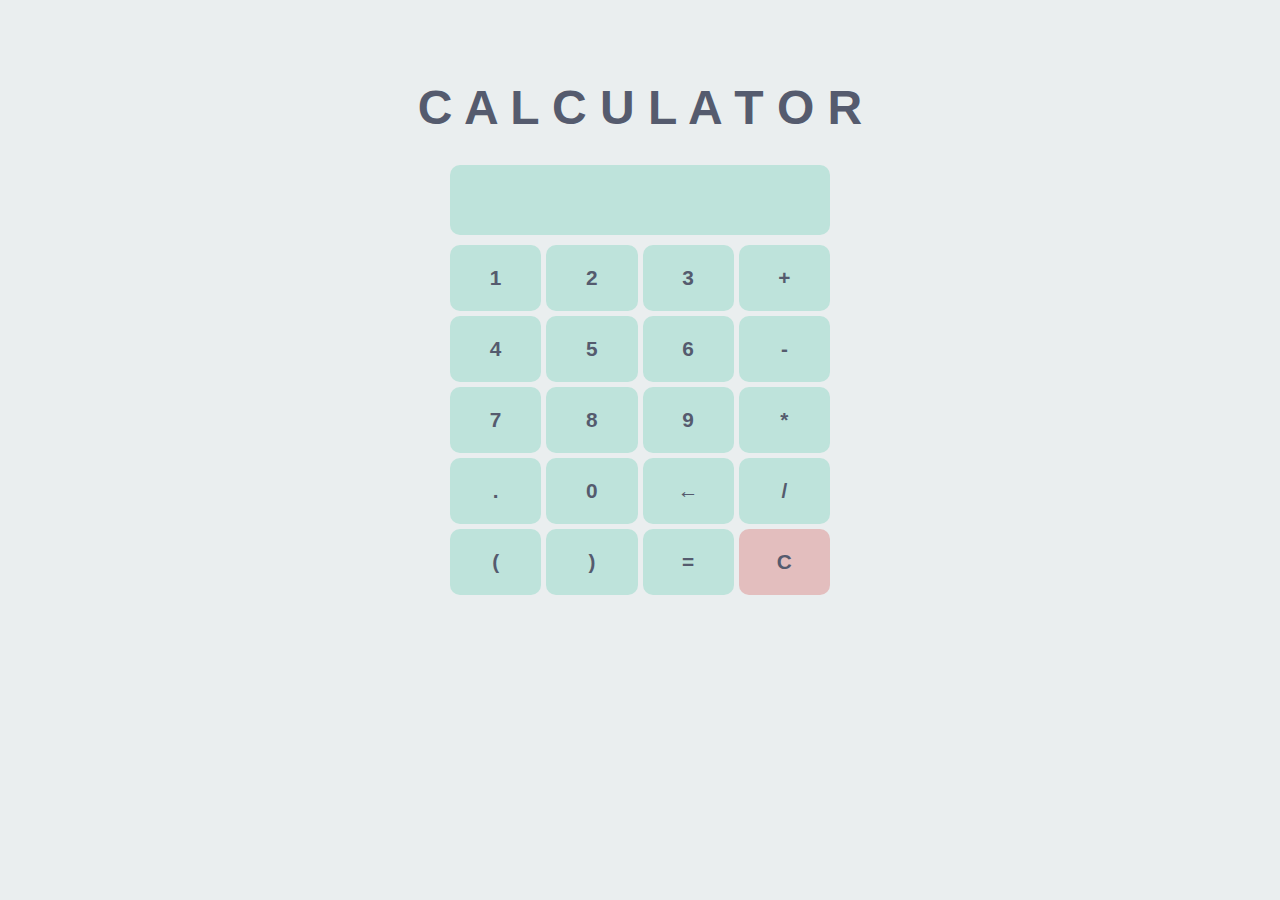
<file: 1-Calculator/index.html>
<!DOCTYPE html>
<html lang="en">
<head>
    <meta charset="UTF-8">
    <meta http-equiv="X-UA-Compatible" content="IE=edge">
    <meta name="viewport" content="width=device-width, initial-scale=1.0">
    <link rel="stylesheet" href="styles.css">
    <title>Calculator</title>
</head>
<body>
    <header>
        <h1>C A L C U L A T O R</h1>
    </header>
    <main class="container">
        <section class="container__display">
            <input class="display" id="display" type="text" readonly>
        </section>
        <section class="container__buttons">
            <button onclick="writeNum(1)">1</button>
            <button onclick="writeNum(2)">2</button>
            <button onclick="writeNum(3)">3</button>
            <button onclick="writeNum('+')">+</button>
            <button onclick="writeNum(4)">4</button>
            <button onclick="writeNum(5)">5</button>
            <button onclick="writeNum(6)">6</button>
            <button onclick="writeNum('-')">-</button>
            <button onclick="writeNum(7)">7</button>
            <button onclick="writeNum(8)">8</button>
            <button onclick="writeNum(9)">9</button>
            <button onclick="writeNum('*')">*</button>
            <button onclick="writeNum('.')">.</button>
            <button onclick="writeNum(0)">0</button>
            <button onclick="deleteNum()">←</button>
            <button onclick="writeNum('/')">/</button>
            <button onclick="writeNum('(')">(</button>
            <button onclick="writeNum(')')">)</button>  
            <button onclick="calculate()">=</button>
            <button class="button__clear" onclick="deleteAll()">C</button>
        </section>
    </main>
    <script src="script.js"></script>
</body>
</html>
</file>
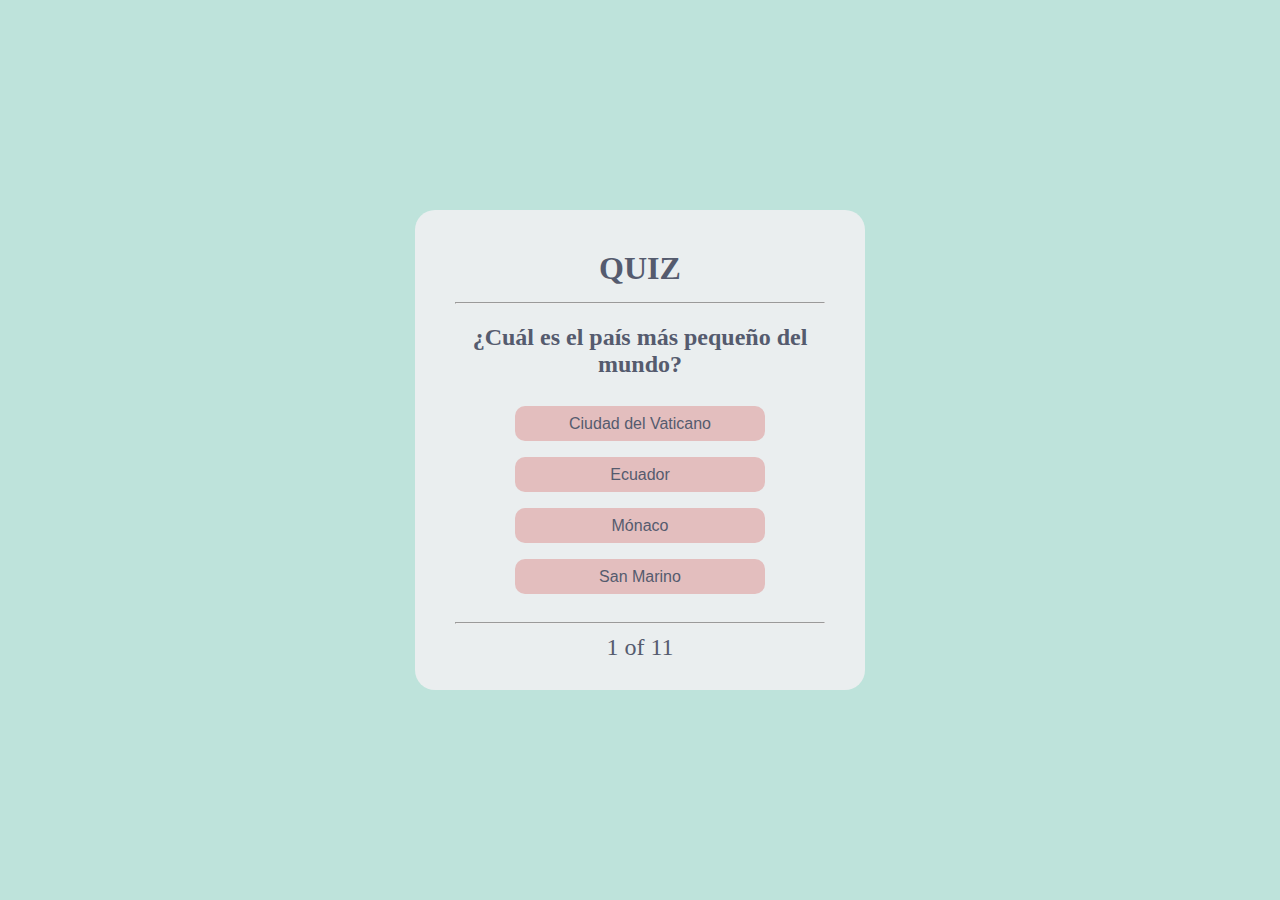
<file: 2-quizApp/index.html>
<!DOCTYPE html>
<html lang="en">
<head>
    <meta charset="UTF-8">
    <meta http-equiv="X-UA-Compatible" content="IE=edge">
    <meta name="viewport" content="width=device-width, initial-scale=1.0">
    <link rel="stylesheet" href="styles/style.css">
    <title>Quiz</title>
</head>
<body>
    <section id="modal" class="modal">
        <div class="window-container"></div>
    </section>

    <main id="quiz">
        <h1>QUIZ</h1>
        <hr />
        <h2 id="question"></h2>
        <section id="choices"></section>
        <hr />
        <footer id="progress"></footer>
    </main>

    <!-- scripts -->
    <script src="app.js" type="module"></script>
</body>
</html>
</file>
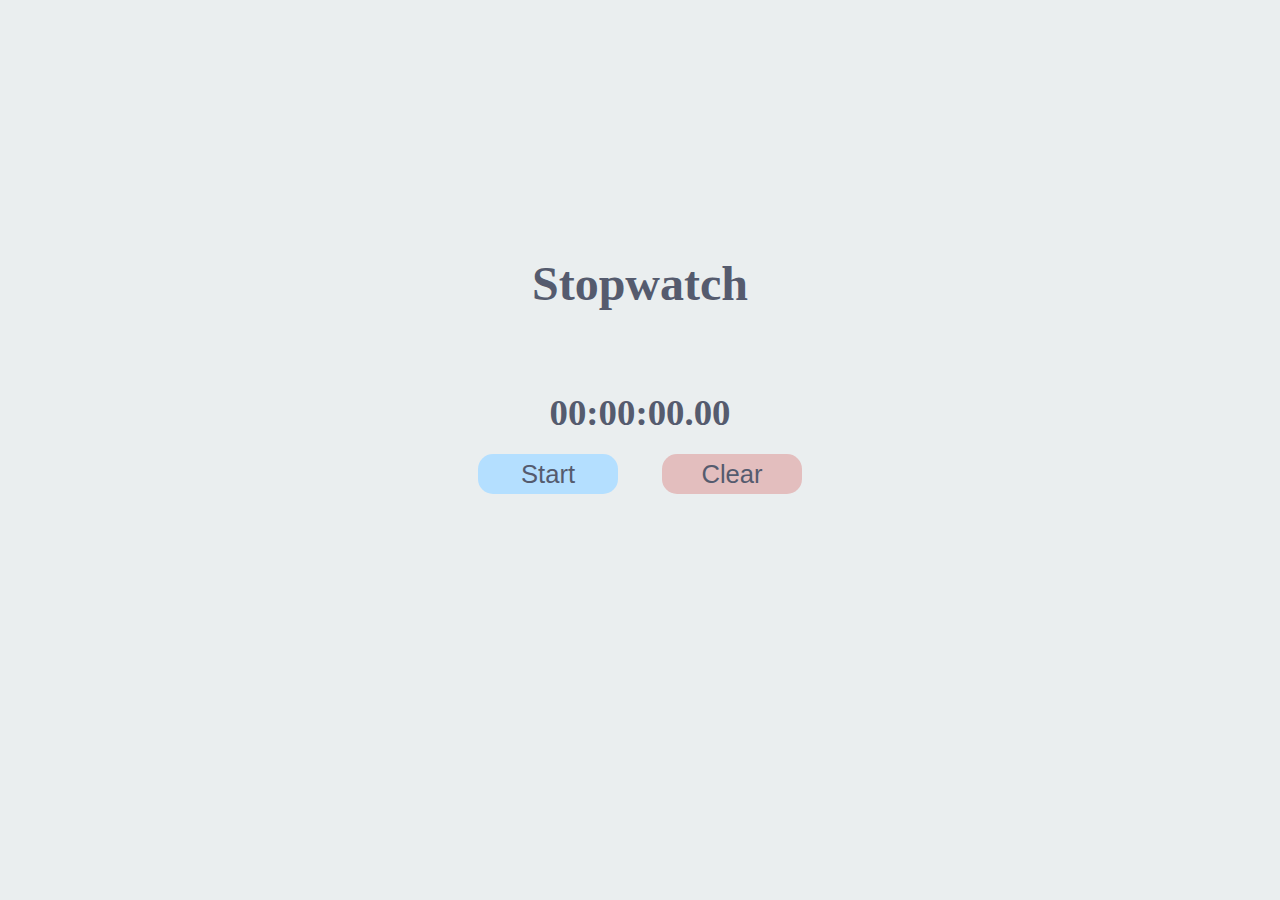
<file: 5-StopwatchApp/index.html>
<!DOCTYPE html>
<html lang="en">
<head>
    <meta charset="UTF-8">
    <meta http-equiv="X-UA-Compatible" content="IE=edge">
    <meta name="viewport" content="width=device-width, initial-scale=1.0">
    <link rel="stylesheet" href="style.css">
    <title>Stopwatch</title>
</head>
<body>
    <header class="title-container">
        <h1 class="title">
            Stopwatch
        </h1>
    </header>

    <main class="main-container">
        <h2 class="numbers">
            <span id="hours">00</span>:
            <span id="minutes">00</span>:
            <span id="seconds">00</span>.
            <span id="centiseconds">00</span>
        </h2>
        <div class="buttons">
            <button id="start">Start</button>
            <button id="reset">Clear</button>
        </div>
    </main>

    <script src="script.js"></script>
</body>
</html>
</file>
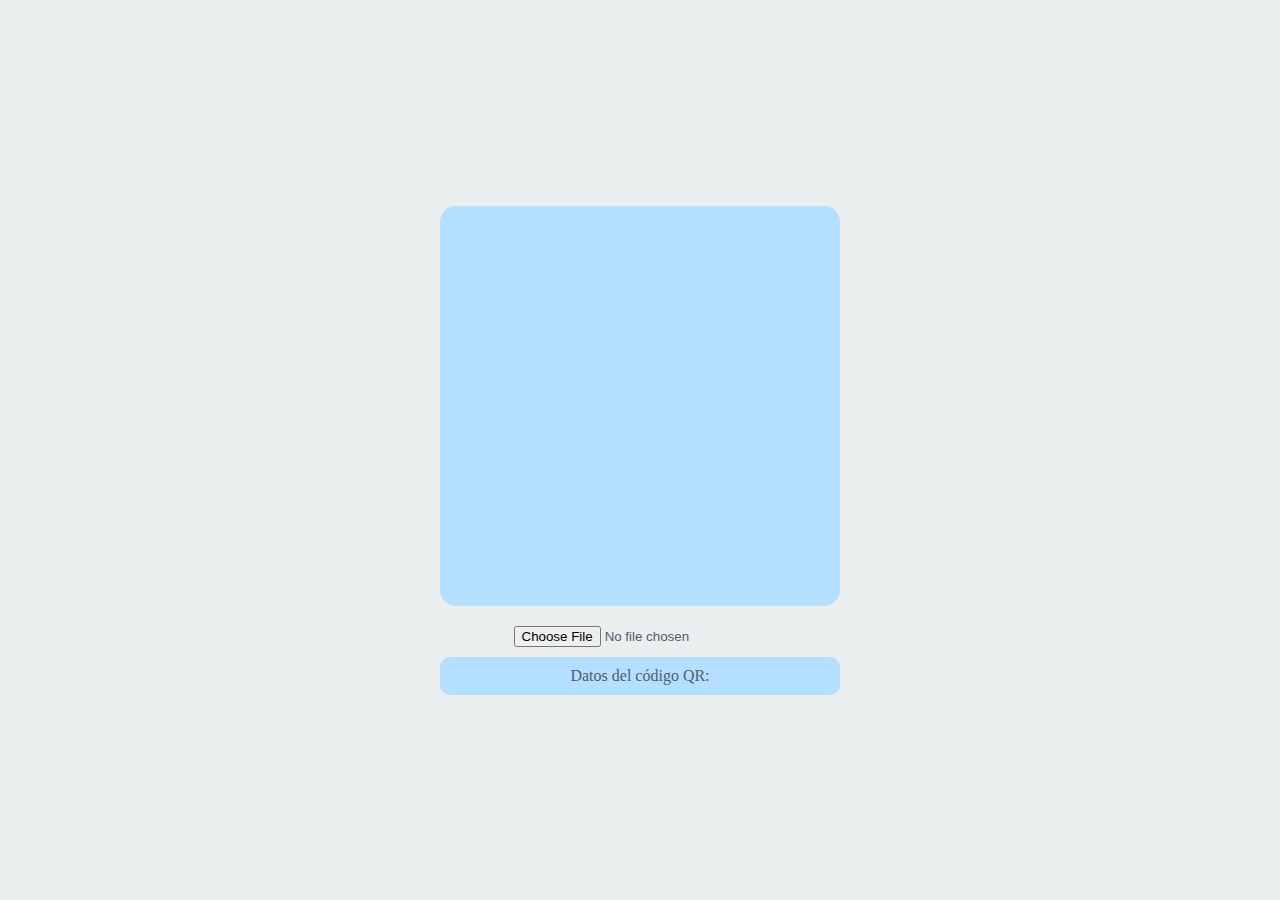
<file: 6-ReaderQR/index.html>
<!DOCTYPE html>
<html lang="en">
<head>
  <meta charset="UTF-8">
  <meta name="viewport" content="width=device-width, initial-scale=1.0">
  <title>READER QR</title>
  <link rel="stylesheet" href="style.css">
  <script src="jsQR.js"></script>
</head>
<body>
  <main>
    <div class="image-container">
      <img id="output">
    </div>
    <input type="file" id="input" accept="image/*">
    <div id="result">Datos del código QR: </div>
    <div id="copy-to-clipboard">Copiado al portapapeles</div>
  </main>
  <script src="script.js"></script>
</body>
</html>
</file>
<file: 1-Calculator/styles.css>
:root {
    --fontColor: #555B6E;
    --backgroundColor: #EAEEEF;
    --primary: #BEE3DB;
    --primaryHover: #ADD2CA;
    --firstBorder: #BEE3DB; /* same color of primary color */
    --secondBorder: #CFF4EB;
    --secondary: #E3BEBE;
    --secondaryHover: #D2B0B0;
    --secondaryFirstBorder: #E3BEBE;
    --secondarySecondBorder: #F4CFCF;
}

* {
    margin: 0;
    padding: 0;
    box-sizing: border-box;
    color: var(--fontColor);
    font-family:'Gill Sans', 'Gill Sans MT', Calibri, 'Trebuchet MS', sans-serif;
}

body {
    background: var(--backgroundColor);
}

.container {
    width: 380px;
    height: 450px;
    margin: auto;
    display: flex;
    flex-direction: column;
    justify-content: space-evenly;
    align-items: center;
}

.container__buttons {
    width: 100%;
    height: 350px;
    display: grid;
    grid-template-columns: repeat(4, 1fr);
    grid-template-rows: repeat(5, 1fr);
    gap: 5px;
}

.container__buttons:focus {
    outline: none;
}

button {
    font-size: 1.3em;
    font-weight: 900;
    border-radius: 10px;
    border: none;
    background: var(--primary);
}

button:hover {
    background: var(--primaryHover);
}

button:active {
    border-top: solid 3px var(--firstBorder);
    border-right: solid 3px var(--firstBorder);
    border-left: solid 3px var(--secondBorder);
    border-bottom: solid 3px var(--secondBorder);
}

.container__display {
    width: 100%;
    height: 70px;
}

.display {
    width: 100%;
    height: 100%;
    font-size: 2em;
    margin: 0;
    border: none;
    text-align: right;
    background: var(--primary);
    border-radius: 10px;
    padding: 0 10px;
}

.display:focus {
    outline: none;
}

header {
    width: 100%;
    display: grid;
    place-items: center;
    margin: 80px 0 20px 0;
}

h1 {
    font-size: 3em;
}

.button__clear {
    background: var(--secondary);
}

.button__clear:hover {
    background: var(--secondaryHover);
}

.button__clear:active {
    border-top: solid 3px var(--secondaryFirstBorder);
    border-right: solid 3px var(--secondaryFirstBorder);
    border-left: solid 3px var(--secondarySecondBorder);
    border-bottom: solid 3px var(--secondarySecondBorder);
}
</file>
<file: 2-quizApp/styles/style.css>
:root {
    --fontColor: #555B6E;
    --backgroundColor: #EAEEEF;
    --primary: #BEE3DB;
    --secondary: #E3BEBE;
    --secondaryHover: #D2B0B0;
    --secondaryFirstBorder: #E3BEBE;
    --secondarySecondBorder: #F4CFCF;
}

* {
    padding: 0;
    margin: 0;
    box-sizing: border-box;
    color: var(--fontColor);
}

body {
    background: var(--primary);
    display: flex;
    align-items: center;
    justify-content: center;
    width: 100vw;
    height: 100vh;
}

#quiz {
    background-color: var(--backgroundColor);
    border-radius: 20px;
    text-align: center;
    width: 450px;
    min-height: 450px;
    max-height: 480px;
    padding: 40px 40px;
}

h1 {
    margin-bottom: 15px;
}

#choices {
    display: flex;
    align-items: center;
    justify-content: center;
    flex-direction: column;
    padding: 20px;
}

.buttons {
    background: var(--secondary);
    margin: 8px 0;
    width: 250px;
    height: 35px;
    border: none;
    border-radius: 10px;
    font-size: 1.0em;
}

.buttons:hover {
    background-color: var(--secondaryHover);
}

.buttons:active {
    border-top: var(--secondaryFirstBorder) solid 3px;
    border-right: var(--secondaryFirstBorder) solid 3px;
    border-bottom: var(--secondarySecondBorder) solid 3px;
    border-left: var(--secondarySecondBorder) solid 3px;
}

#progress {
    font-size: 1.5em;
    margin-top: 10px;
}

#question {
    margin: 20px 0 0 0;
}

.modal {
    position: fixed;
    top: 0;
    right: 0;
    bottom: 0;
    left: 0;
    background: rgba(6, 6, 6, 0.666);
    display: flex;
    z-index: 10000;
    pointer-events: none;
    opacity: 0;
}

.window-container {
    background: var(--backgroundColor);
    border-radius: 8px;
    display: grid;
    grid-auto-columns: 100%;
    height: 180px;
    margin: auto;
    padding: 20px;
    place-items: center;
    text-align: center;
    width: 400px;
}

.show-modal {
    opacity: 1;
    pointer-events: unset;
}

#reset-modal {
    text-decoration: none;
    background: var(--secondary);
    padding: 8px 13px;
    border-radius: 15px;
    border: none;
    font-size: 1em;
    place-self: center;
    align-self: flex-end;
    transition: background .4s;
}

#reset-modal:hover {
    background: var(--secondaryHover);
}
</file>
<file: 5-StopwatchApp/style.css>
:root {
    --fontColor: #555B6E;
    --backgroundColor: #EAEEEF;

    /* Primary color */
    --primary: #B4DFFF;
    --primaryHover: #A3CEEE;

    /* Secondary color */
    --secondary: #E3BEBE;
    --secondaryHover: #D2B0B0;
}

* {
    margin: 0;
    padding: 0;
    box-sizing: border-box;
    color: var(--fontColor);
}

body {
    background-color: var(--backgroundColor);
    width: 100vw;
    height: 100vh;
    display: flex;
    flex-direction: column;
    align-items: center;
    justify-content: center;
}

.title-container {
    align-self: center;
}

.title {
    margin-bottom: 80px;
    font-size: 3em;
}

.main-container {
    margin-bottom: 130px;
}

.numbers {
    display: flex;
    justify-content: center;
    font-size: 2.3em;
}

.buttons button {
    margin: 20px;
    font-size: 1.6em;
    background-color: var(--primary);
    border: none;
    height: 40px;
    width: 140px;
    border-radius: 15px;
}
.buttons button:hover { background-color: var(--primaryHover); }
.buttons button:active { border: var(--primary) solid 2px; }
.buttons button:nth-child(2) { background-color: var(--secondary); }
.buttons button:nth-child(2):hover { background-color: var(--secondaryHover); }
.buttons button:nth-child(2):active { border: var(--secondary) solid 2px; }
</file>
<file: 6-ReaderQR/style.css>
:root {
  --fontColor: #555B6E;
  --backgroundColor: #EAEEEF;

  /* Primary color */
  --primary: #B4DFFF;
  --primaryHover: #A3CEEE;

  /* Secondary color */
  --secondary: #E3BEBE;
  --secondaryHover: #D2B0B0;

  /* Tertiary color */
  --tertiary: #C7FFDA;
  --tertiaryHover: #C4F4C7;
}

* {
  margin: 0;
  padding: 0;
  box-sizing: border-box;
  color: var(--fontColor);
}

main {
  background-color: var(--backgroundColor);
  width: 100vw;
  height: 100vh;
  display: flex;
  flex-direction: column;
  justify-content: center;
  align-items: center;
}

.image-container {
  width: 400px;
  height: 400px;
  background-color: var(--primary);
  border-radius: 16px;
  margin-bottom: 20px;
  padding: 20px;
}

img {
  width: 100%;
  object-fit: cover;
}

#result {
  margin-top: 10px;
  width: 400px;
  text-align: center;
  background-color: var(--primary);
  border-radius: 10px;
  padding: 10px;
}

#result:hover {
  background-color: var(--primaryHover);
  cursor: pointer;
}

#copy-to-clipboard {
  position: absolute;
  top: -100px;
  transition: all 1s linear;
  border-radius: 16px;
  font-weight: bold;
  width: 300px;
  height: 40px;
  right: calc(50% - 150px);
  background-color: var(--secondary);
  display: flex;
  align-items: center;
  justify-content: center;
}
</file>
